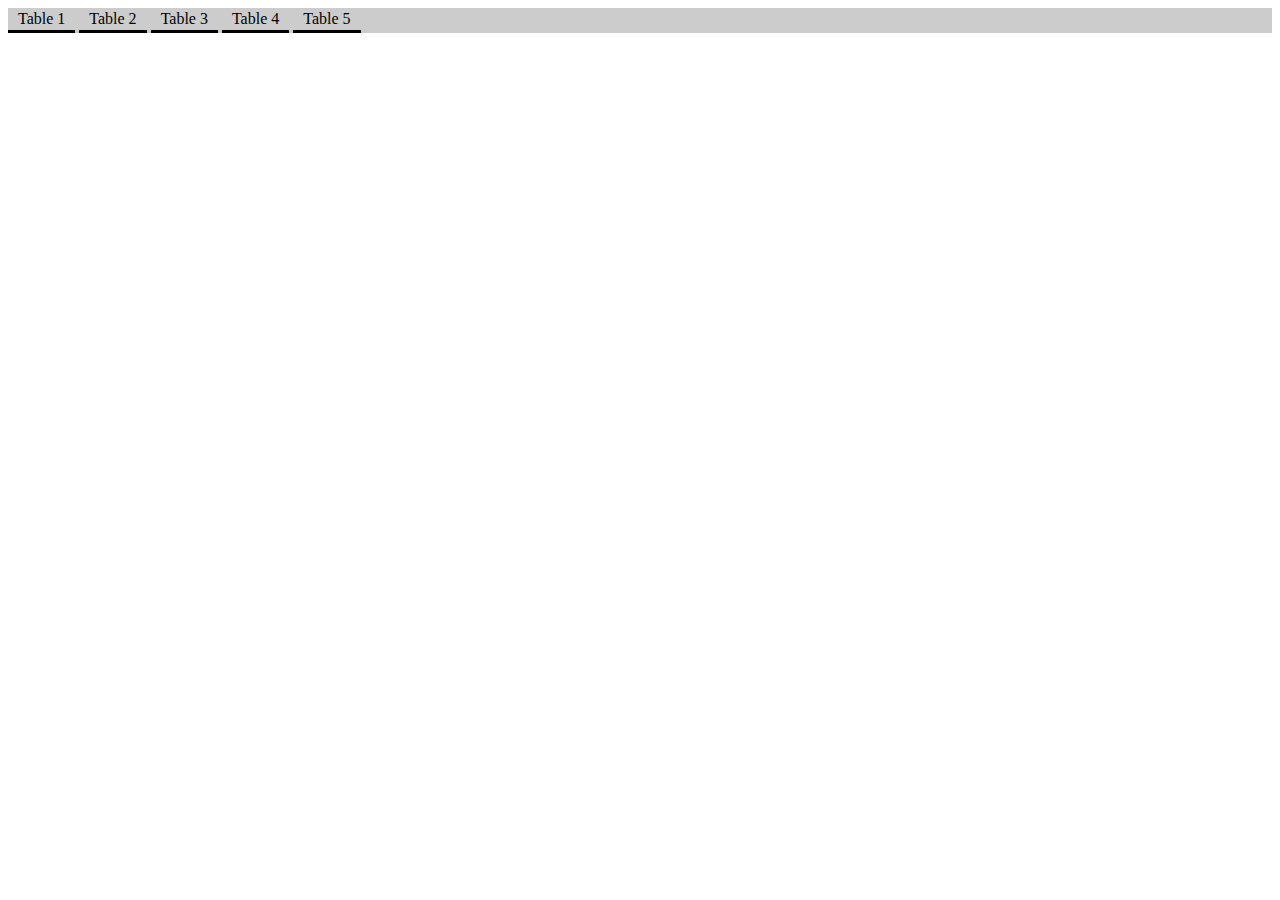
<file: jquery/index.html>
<html>
	<head>
		<link rel="stylesheet" type="text/css" href="./css/style.css">
		<script src="./js/jquery.js"></script>
	</head>
	<body>
		<nav id="menu">
			<ul>
				<li id="tb1">Table 1</li>
				<li id="tb2">Table 2</li>
				<li id="tb3">Table 3</li>
				<li id="tb4">Table 4</li>
				<li id="tb5">Table 5</li>
			</ul>
		</nav>
		<div id="content"></div>
	</body>
	<script>
		$(function(){
			$("#tb1").click(function(){
				
				$.get("./response/response1.json",function( data ){
		
					var table = "<table>";
					$.each(data, function(i, item){
						
						if(i == 0 ){
							
							table += "<thead>";
							$.each(item, function(i2, item2){
							
								table += "<th>"+i2+" - tb 1</th>";
							
							});
							table += "</thead>";
							table += "<tbody>";
						}
						table += "<tr>";
						$.each(item, function(i2, item2){
							
							table += "<td>"+item2+"</td>";
							
						});
						table += "</tr>";
						
						
					});
					table += "</tbody></table>";
					$("#content").html(table);
					
				},"json");
				
			});
			$("#tb2").click(function(){
				
				$.get("./response/response2.json",function( data ){
					
					var table = "<table>";
					$.each(data, function(i, item){
						
						if(i == 0 ){
							
							table += "<thead>";
							$.each(item, function(i2, item2){
							
								table += "<th>"+i2+" - tb 2</th>";
							
							});
							table += "</thead>";
							table += "<tbody>";
						}
						table += "<tr>";
						$.each(item, function(i2, item2){
							
							table += "<td>"+item2+"</td>";
							
						});
						table += "</tr>";
						
						
					});
					table += "</tbody></table>";
					$("#content").html(table);
					
				},"json");
				
			});
			$("#tb3").click(function(){
			
				$.get("./response/response3.json",function( data ){

					
					var table = "<table>";
					$.each(data, function(i, item){
						
						if(i == 0 ){
							
							table += "<thead>";
							$.each(item, function(i2, item2){
							
								table += "<th>"+i2+" - tb 3</th>";
							
							});
							table += "</thead>";
							table += "<tbody>";
						}
						table += "<tr>";
						$.each(item, function(i2, item2){
							
							table += "<td>"+item2+"</td>";
							
						});
						table += "</tr>";
						
						
					});
					table += "</tbody></table>";
					$("#content").html(table);
					
				},"json");
				
			});
			$("#tb4").click(function(){
				
				$.get("./response/response4.json",function( data ){
					
					var table = "<table>";
					$.each(data, function(i, item){
						
						if(i == 0 ){
							
							table += "<thead>";
							$.each(item, function(i2, item2){
							
								table += "<th>"+i2+" - tb 4</th>";
							
							});
							table += "</thead>";
							table += "<tbody>";
						}
						table += "<tr>";
						$.each(item, function(i2, item2){
							
							table += "<td>"+item2+"</td>";
							
						});
						table += "</tr>";
						
						
					});
					table += "</tbody></table>";
					$("#content").html(table);
					
				},"json");
				
			});
			$("#tb5").click(function(){
				
				$.get("./response/response5.json",function( data ){
					
					var table = "<table>";
					$.each(data, function(i, item){
						
						if(i == 0 ){
							
							table += "<thead>";
							$.each(item, function(i2, item2){
							
								table += "<th>"+i2+" - tb 5</th>";
							
							});
							table += "</thead>";
							table += "<tbody>";
						}
						table += "<tr>";
						$.each(item, function(i2, item2){
							
							table += "<td>"+item2+"</td>";
							
						});
						table += "</tr>";
						
						
					});
					table += "</tbody></table>";
					$("#content").html(table);
					
				},"json");
				
			});
		});
	</script>
</html>
</file>
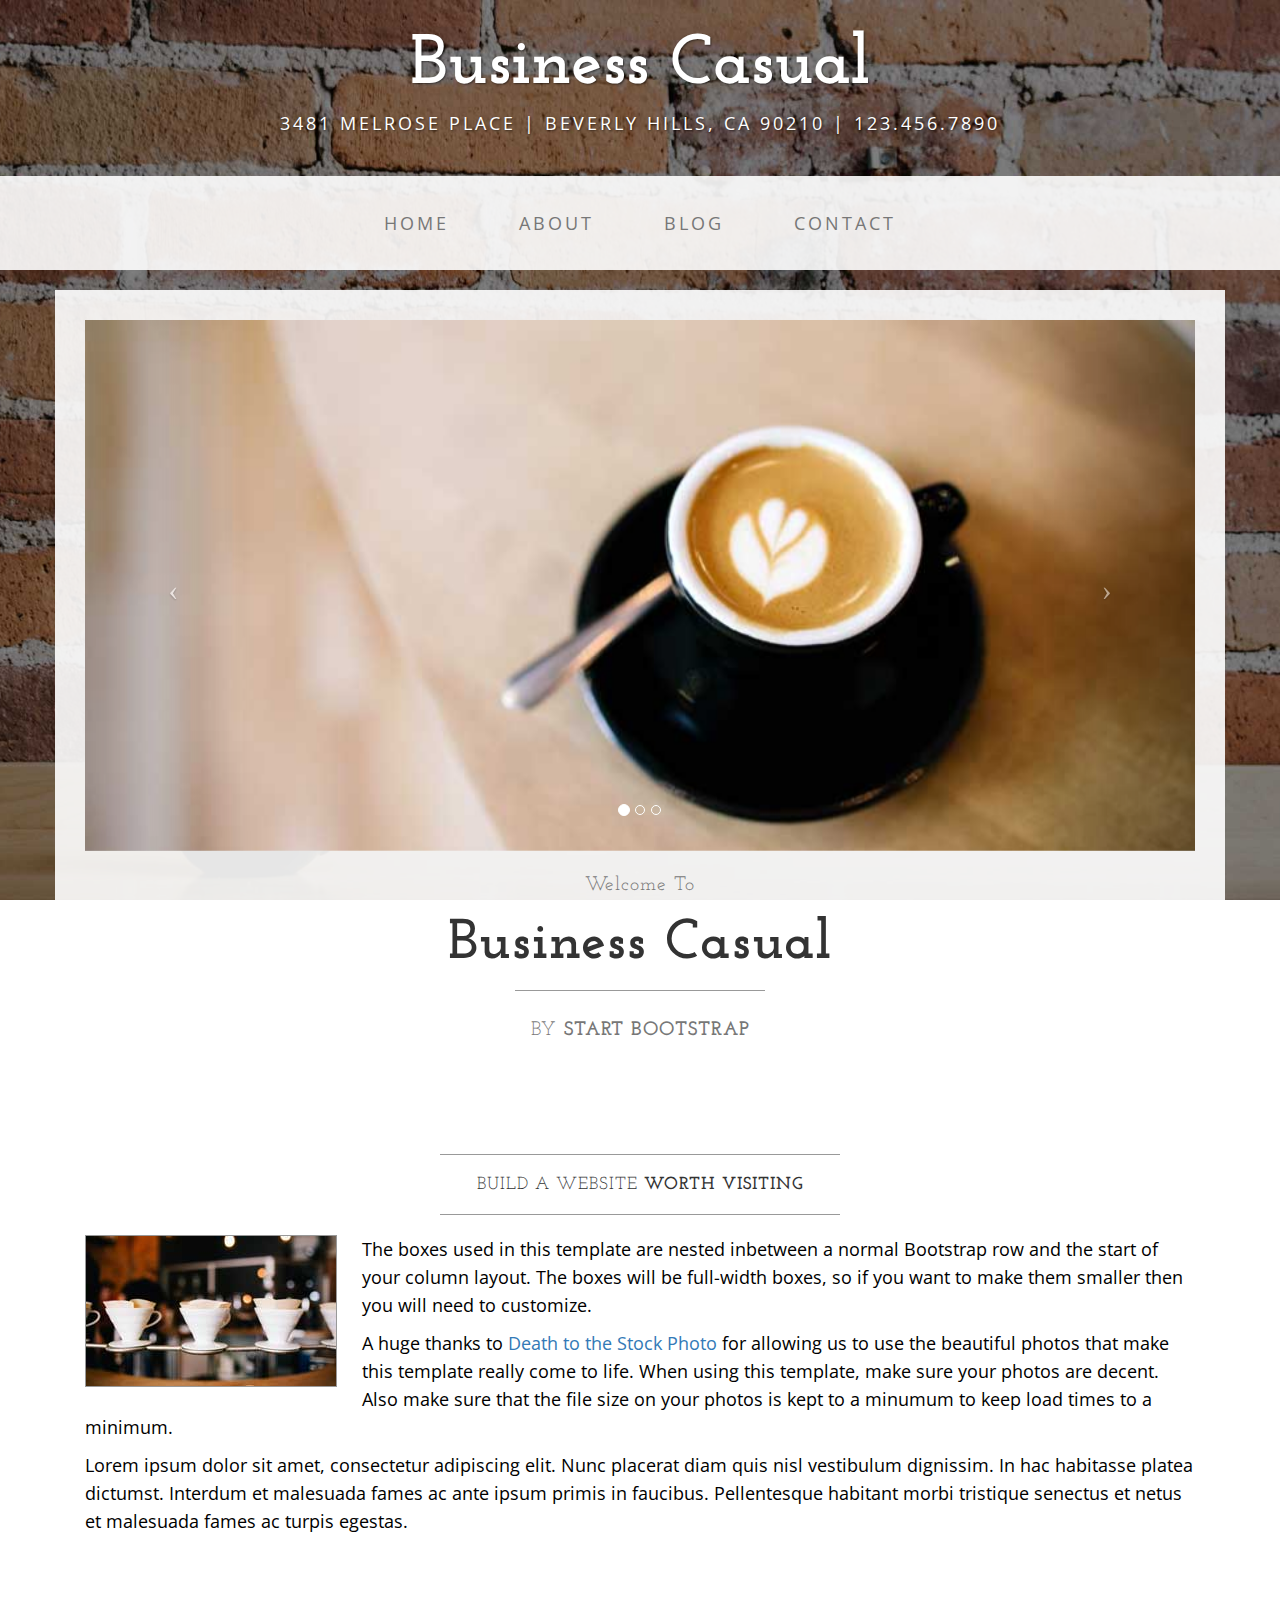
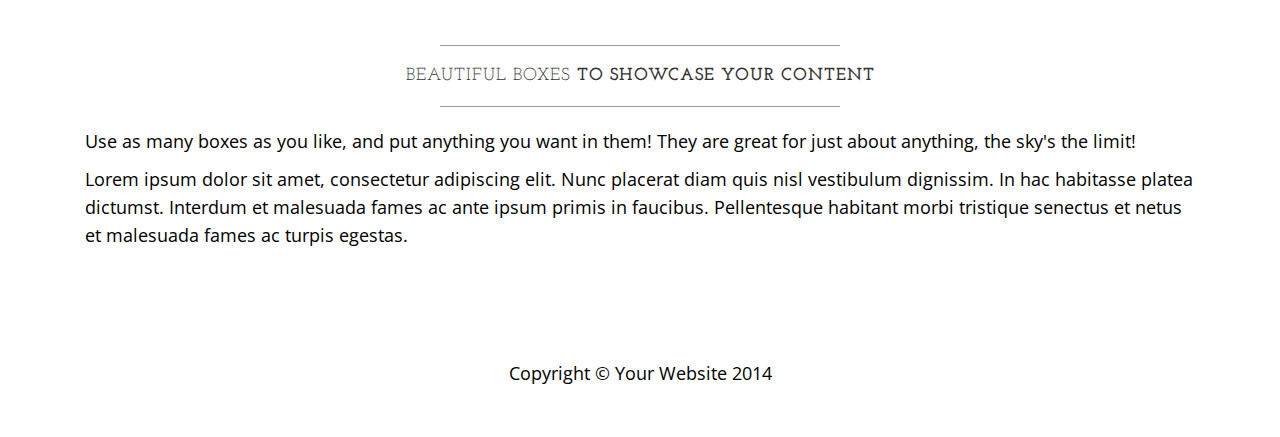
<file: pruebas/PageBootstrap/index.html>
<!DOCTYPE html>
<html lang="en">

<head>

    <meta charset="utf-8">
    <meta http-equiv="X-UA-Compatible" content="IE=edge">
    <meta name="viewport" content="width=device-width, initial-scale=1">
    <meta name="description" content="">
    <meta name="author" content="">

    <title>Business Casual - Start Bootstrap Theme</title>

    <!-- Bootstrap Core CSS -->
    <link href="css/bootstrap.min.css" rel="stylesheet">

    <!-- Custom CSS -->
    <link href="css/business-casual.css" rel="stylesheet">

    <!-- Fonts -->
    <link href="https://fonts.googleapis.com/css?family=Open+Sans:300italic,400italic,600italic,700italic,800italic,400,300,600,700,800" rel="stylesheet" type="text/css">
    <link href="https://fonts.googleapis.com/css?family=Josefin+Slab:100,300,400,600,700,100italic,300italic,400italic,600italic,700italic" rel="stylesheet" type="text/css">

    <!-- HTML5 Shim and Respond.js IE8 support of HTML5 elements and media queries -->
    <!-- WARNING: Respond.js doesn't work if you view the page via file:// -->
    <!--[if lt IE 9]>
        <script src="https://oss.maxcdn.com/libs/html5shiv/3.7.0/html5shiv.js"></script>
        <script src="https://oss.maxcdn.com/libs/respond.js/1.4.2/respond.min.js"></script>
    <![endif]-->

</head>

<body>

    <div class="brand">Business Casual</div>
    <div class="address-bar">3481 Melrose Place | Beverly Hills, CA 90210 | 123.456.7890</div>

    <!-- Navigation -->
    <nav class="navbar navbar-default" role="navigation">
        <div class="container">
            <!-- Brand and toggle get grouped for better mobile display -->
            <div class="navbar-header">
                <button type="button" class="navbar-toggle" data-toggle="collapse" data-target="#bs-example-navbar-collapse-1">
                    <span class="sr-only">Toggle navigation</span>
                    <span class="icon-bar"></span>
                    <span class="icon-bar"></span>
                    <span class="icon-bar"></span>
                </button>
                <!-- navbar-brand is hidden on larger screens, but visible when the menu is collapsed -->
                <a class="navbar-brand" href="index.html">Business Casual</a>
            </div>
            <!-- Collect the nav links, forms, and other content for toggling -->
            <div class="collapse navbar-collapse" id="bs-example-navbar-collapse-1">
                <ul class="nav navbar-nav">
                    <li>
                        <a href="index.html">Home</a>
                    </li>
                    <li>
                        <a href="about.html">About</a>
                    </li>
                    <li>
                        <a href="blog.html">Blog</a>
                    </li>
                    <li>
                        <a href="contact.html">Contact</a>
                    </li>
                </ul>
            </div>
            <!-- /.navbar-collapse -->
        </div>
        <!-- /.container -->
    </nav>

    <div class="container">

        <div class="row">
            <div class="box">
                <div class="col-lg-12 text-center">
                    <div id="carousel-example-generic" class="carousel slide">
                        <!-- Indicators -->
                        <ol class="carousel-indicators hidden-xs">
                            <li data-target="#carousel-example-generic" data-slide-to="0" class="active"></li>
                            <li data-target="#carousel-example-generic" data-slide-to="1"></li>
                            <li data-target="#carousel-example-generic" data-slide-to="2"></li>
                        </ol>

                        <!-- Wrapper for slides -->
                        <div class="carousel-inner">
                            <div class="item active">
                                <img class="img-responsive img-full" src="img/slide-1.jpg" alt="">
                            </div>
                            <div class="item">
                                <img class="img-responsive img-full" src="img/slide-2.jpg" alt="">
                            </div>
                            <div class="item">
                                <img class="img-responsive img-full" src="img/slide-3.jpg" alt="">
                            </div>
                        </div>

                        <!-- Controls -->
                        <a class="left carousel-control" href="#carousel-example-generic" data-slide="prev">
                            <span class="icon-prev"></span>
                        </a>
                        <a class="right carousel-control" href="#carousel-example-generic" data-slide="next">
                            <span class="icon-next"></span>
                        </a>
                    </div>
                    <h2 class="brand-before">
                        <small>Welcome to</small>
                    </h2>
                    <h1 class="brand-name">Business Casual</h1>
                    <hr class="tagline-divider">
                    <h2>
                        <small>By
                            <strong>Start Bootstrap</strong>
                        </small>
                    </h2>
                </div>
            </div>
        </div>

        <div class="row">
            <div class="box">
                <div class="col-lg-12">
                    <hr>
                    <h2 class="intro-text text-center">Build a website
                        <strong>worth visiting</strong>
                    </h2>
                    <hr>
                    <img class="img-responsive img-border img-left" src="img/intro-pic.jpg" alt="">
                    <hr class="visible-xs">
                    <p>The boxes used in this template are nested inbetween a normal Bootstrap row and the start of your column layout. The boxes will be full-width boxes, so if you want to make them smaller then you will need to customize.</p>
                    <p>A huge thanks to <a href="http://join.deathtothestockphoto.com/" target="_blank">Death to the Stock Photo</a> for allowing us to use the beautiful photos that make this template really come to life. When using this template, make sure your photos are decent. Also make sure that the file size on your photos is kept to a minumum to keep load times to a minimum.</p>
                    <p>Lorem ipsum dolor sit amet, consectetur adipiscing elit. Nunc placerat diam quis nisl vestibulum dignissim. In hac habitasse platea dictumst. Interdum et malesuada fames ac ante ipsum primis in faucibus. Pellentesque habitant morbi tristique senectus et netus et malesuada fames ac turpis egestas.</p>
                </div>
            </div>
        </div>

        <div class="row">
            <div class="box">
                <div class="col-lg-12">
                    <hr>
                    <h2 class="intro-text text-center">Beautiful boxes
                        <strong>to showcase your content</strong>
                    </h2>
                    <hr>
                    <p>Use as many boxes as you like, and put anything you want in them! They are great for just about anything, the sky's the limit!</p>
                    <p>Lorem ipsum dolor sit amet, consectetur adipiscing elit. Nunc placerat diam quis nisl vestibulum dignissim. In hac habitasse platea dictumst. Interdum et malesuada fames ac ante ipsum primis in faucibus. Pellentesque habitant morbi tristique senectus et netus et malesuada fames ac turpis egestas.</p>
                </div>
            </div>
        </div>

    </div>
    <!-- /.container -->

    <footer>
        <div class="container">
            <div class="row">
                <div class="col-lg-12 text-center">
                    <p>Copyright &copy; Your Website 2014</p>
                </div>
            </div>
        </div>
    </footer>

    <!-- jQuery -->
    <script src="js/jquery.js"></script>

    <!-- Bootstrap Core JavaScript -->
    <script src="js/bootstrap.min.js"></script>

    <!-- Script to Activate the Carousel -->
    <script>
    $('.carousel').carousel({
        interval: 5000 //changes the speed
    })
    </script>

</body>

</html>
</file>
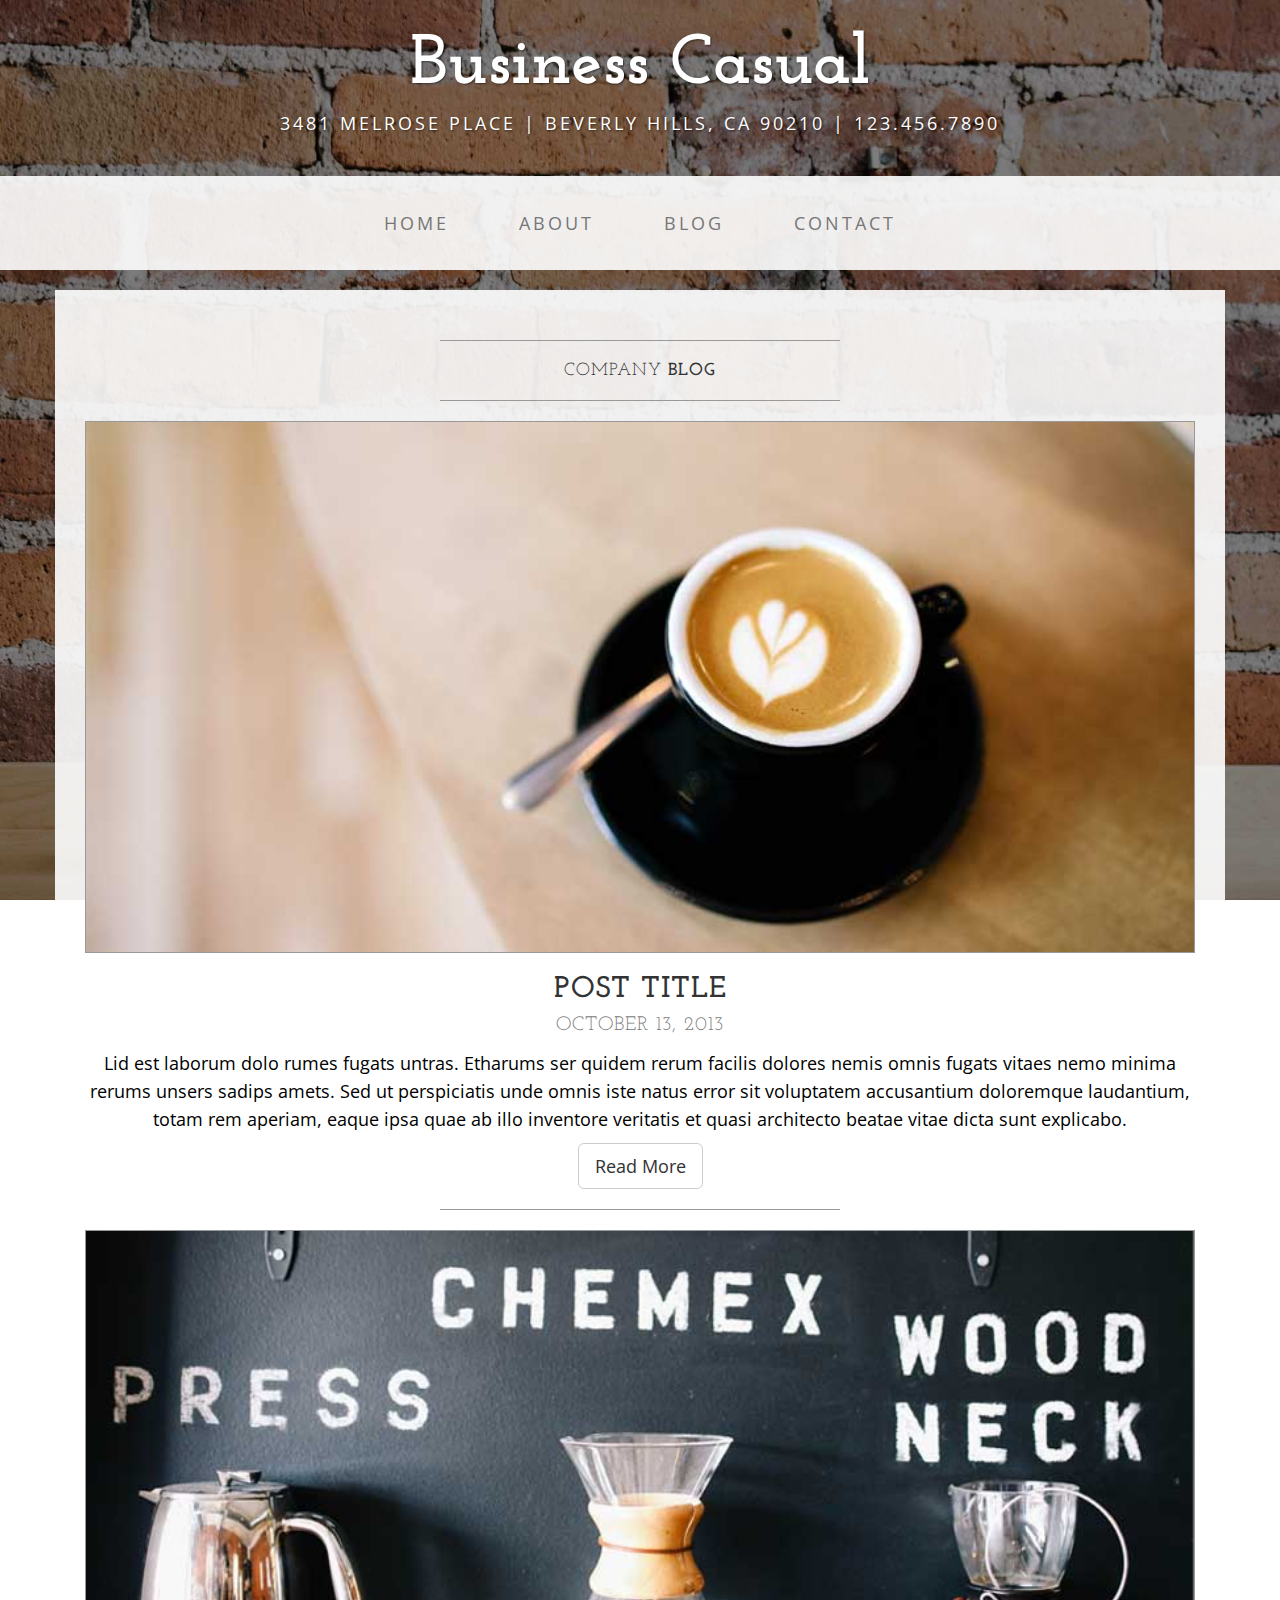
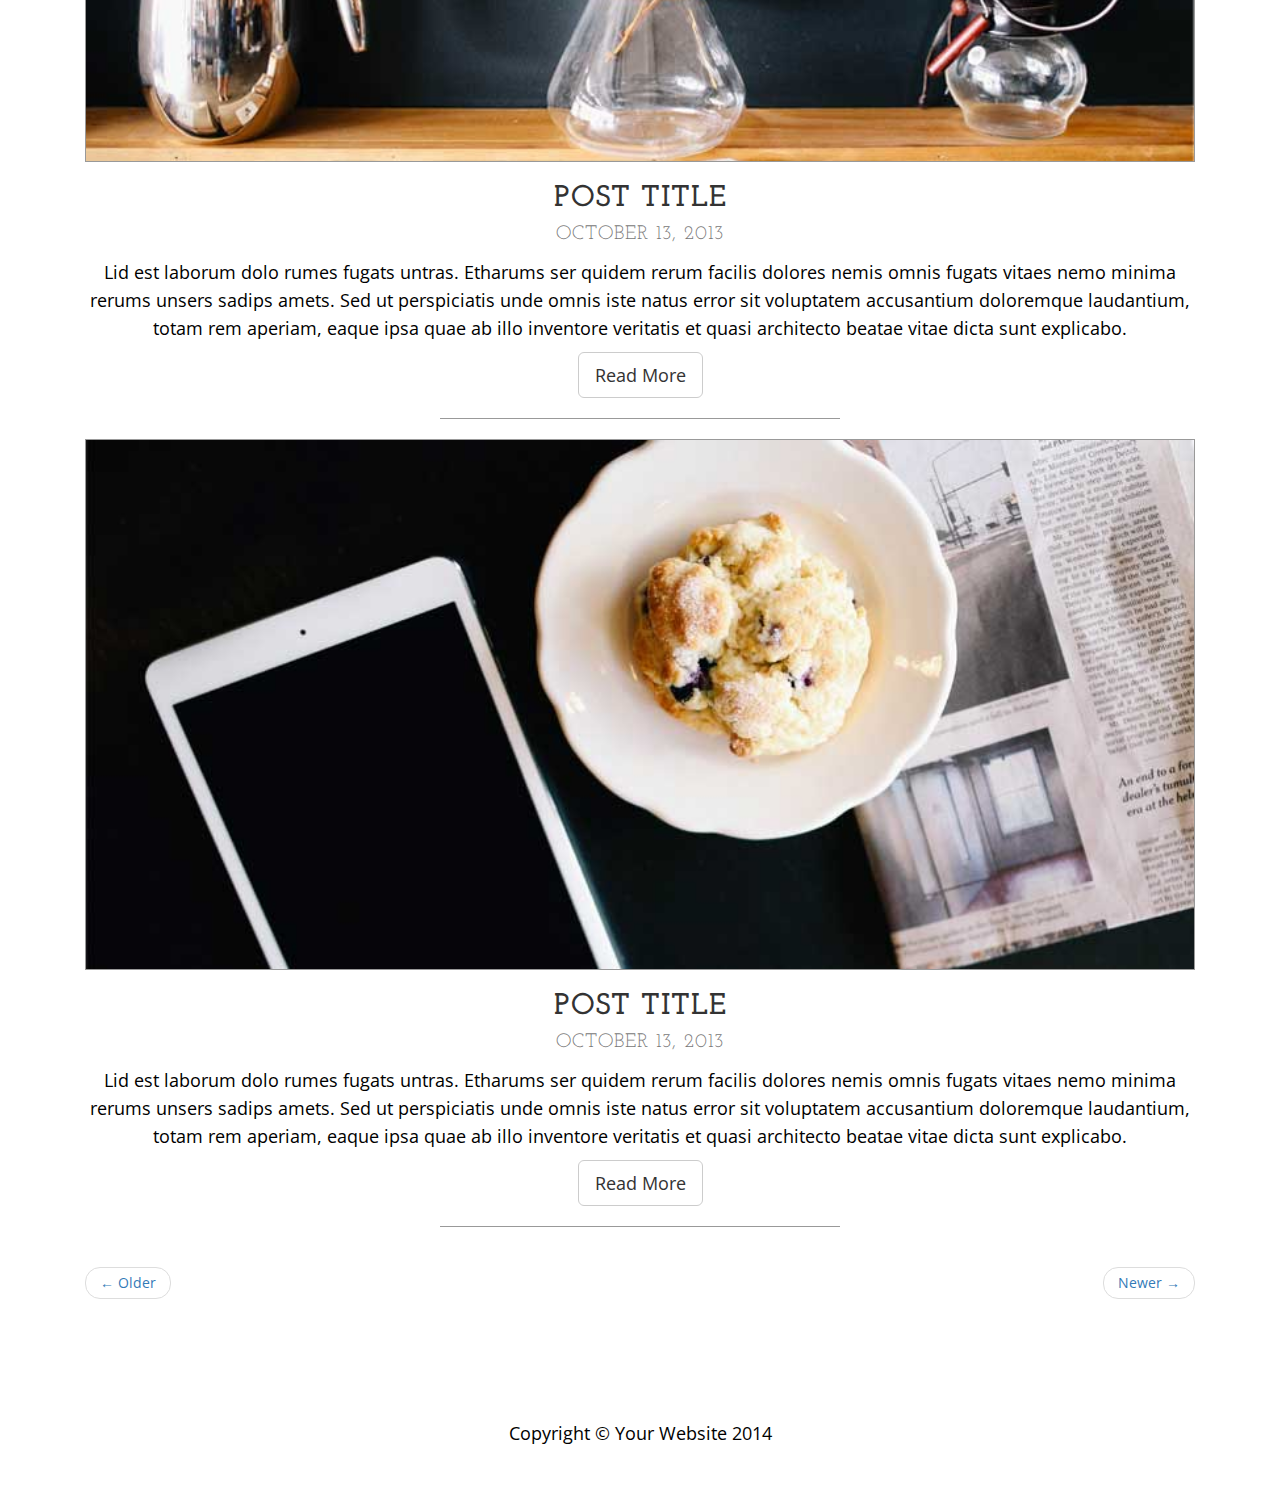
<file: pruebas/PageBootstrap/blog.html>
<!DOCTYPE html>
<html lang="en">

<head>

    <meta charset="utf-8">
    <meta http-equiv="X-UA-Compatible" content="IE=edge">
    <meta name="viewport" content="width=device-width, initial-scale=1">
    <meta name="description" content="">
    <meta name="author" content="">

    <title>Blog - Business Casual - Start Bootstrap Theme</title>

    <!-- Bootstrap Core CSS -->
    <link href="css/bootstrap.min.css" rel="stylesheet">

    <!-- Custom CSS -->
    <link href="css/business-casual.css" rel="stylesheet">

    <!-- Fonts -->
    <link href="https://fonts.googleapis.com/css?family=Open+Sans:300italic,400italic,600italic,700italic,800italic,400,300,600,700,800" rel="stylesheet" type="text/css">
    <link href="https://fonts.googleapis.com/css?family=Josefin+Slab:100,300,400,600,700,100italic,300italic,400italic,600italic,700italic" rel="stylesheet" type="text/css">

    <!-- HTML5 Shim and Respond.js IE8 support of HTML5 elements and media queries -->
    <!-- WARNING: Respond.js doesn't work if you view the page via file:// -->
    <!--[if lt IE 9]>
        <script src="https://oss.maxcdn.com/libs/html5shiv/3.7.0/html5shiv.js"></script>
        <script src="https://oss.maxcdn.com/libs/respond.js/1.4.2/respond.min.js"></script>
    <![endif]-->

</head>

<body>

    <div class="brand">Business Casual</div>
    <div class="address-bar">3481 Melrose Place | Beverly Hills, CA 90210 | 123.456.7890</div>

    <!-- Navigation -->
    <nav class="navbar navbar-default" role="navigation">
        <div class="container">
            <!-- Brand and toggle get grouped for better mobile display -->
            <div class="navbar-header">
                <button type="button" class="navbar-toggle" data-toggle="collapse" data-target="#bs-example-navbar-collapse-1">
                    <span class="sr-only">Toggle navigation</span>
                    <span class="icon-bar"></span>
                    <span class="icon-bar"></span>
                    <span class="icon-bar"></span>
                </button>
                <!-- navbar-brand is hidden on larger screens, but visible when the menu is collapsed -->
                <a class="navbar-brand" href="index.html">Business Casual</a>
            </div>
            <!-- Collect the nav links, forms, and other content for toggling -->
            <div class="collapse navbar-collapse" id="bs-example-navbar-collapse-1">
                <ul class="nav navbar-nav">
                    <li>
                        <a href="index.html">Home</a>
                    </li>
                    <li>
                        <a href="about.html">About</a>
                    </li>
                    <li>
                        <a href="blog.html">Blog</a>
                    </li>
                    <li>
                        <a href="contact.html">Contact</a>
                    </li>
                </ul>
            </div>
            <!-- /.navbar-collapse -->
        </div>
        <!-- /.container -->
    </nav>

    <div class="container">

        <div class="row">
            <div class="box">
                <div class="col-lg-12">
                    <hr>
                    <h2 class="intro-text text-center">Company
                        <strong>blog</strong>
                    </h2>
                    <hr>
                </div>
                <div class="col-lg-12 text-center">
                    <img class="img-responsive img-border img-full" src="img/slide-1.jpg" alt="">
                    <h2>Post Title
                        <br>
                        <small>October 13, 2013</small>
                    </h2>
                    <p>Lid est laborum dolo rumes fugats untras. Etharums ser quidem rerum facilis dolores nemis omnis fugats vitaes nemo minima rerums unsers sadips amets. Sed ut perspiciatis unde omnis iste natus error sit voluptatem accusantium doloremque laudantium, totam rem aperiam, eaque ipsa quae ab illo inventore veritatis et quasi architecto beatae vitae dicta sunt explicabo.</p>
                    <a href="#" class="btn btn-default btn-lg">Read More</a>
                    <hr>
                </div>
                <div class="col-lg-12 text-center">
                    <img class="img-responsive img-border img-full" src="img/slide-2.jpg" alt="">
                    <h2>Post Title
                        <br>
                        <small>October 13, 2013</small>
                    </h2>
                    <p>Lid est laborum dolo rumes fugats untras. Etharums ser quidem rerum facilis dolores nemis omnis fugats vitaes nemo minima rerums unsers sadips amets. Sed ut perspiciatis unde omnis iste natus error sit voluptatem accusantium doloremque laudantium, totam rem aperiam, eaque ipsa quae ab illo inventore veritatis et quasi architecto beatae vitae dicta sunt explicabo.</p>
                    <a href="#" class="btn btn-default btn-lg">Read More</a>
                    <hr>
                </div>
                <div class="col-lg-12 text-center">
                    <img class="img-responsive img-border img-full" src="img/slide-3.jpg" alt="">
                    <h2>Post Title
                        <br>
                        <small>October 13, 2013</small>
                    </h2>
                    <p>Lid est laborum dolo rumes fugats untras. Etharums ser quidem rerum facilis dolores nemis omnis fugats vitaes nemo minima rerums unsers sadips amets. Sed ut perspiciatis unde omnis iste natus error sit voluptatem accusantium doloremque laudantium, totam rem aperiam, eaque ipsa quae ab illo inventore veritatis et quasi architecto beatae vitae dicta sunt explicabo.</p>
                    <a href="#" class="btn btn-default btn-lg">Read More</a>
                    <hr>
                </div>
                <div class="col-lg-12 text-center">
                    <ul class="pager">
                        <li class="previous"><a href="#">&larr; Older</a>
                        </li>
                        <li class="next"><a href="#">Newer &rarr;</a>
                        </li>
                    </ul>
                </div>
            </div>
        </div>

    </div>
    <!-- /.container -->

    <footer>
        <div class="container">
            <div class="row">
                <div class="col-lg-12 text-center">
                    <p>Copyright &copy; Your Website 2014</p>
                </div>
            </div>
        </div>
    </footer>

    <!-- jQuery -->
    <script src="js/jquery.js"></script>

    <!-- Bootstrap Core JavaScript -->
    <script src="js/bootstrap.min.js"></script>

</body>

</html>
</file>
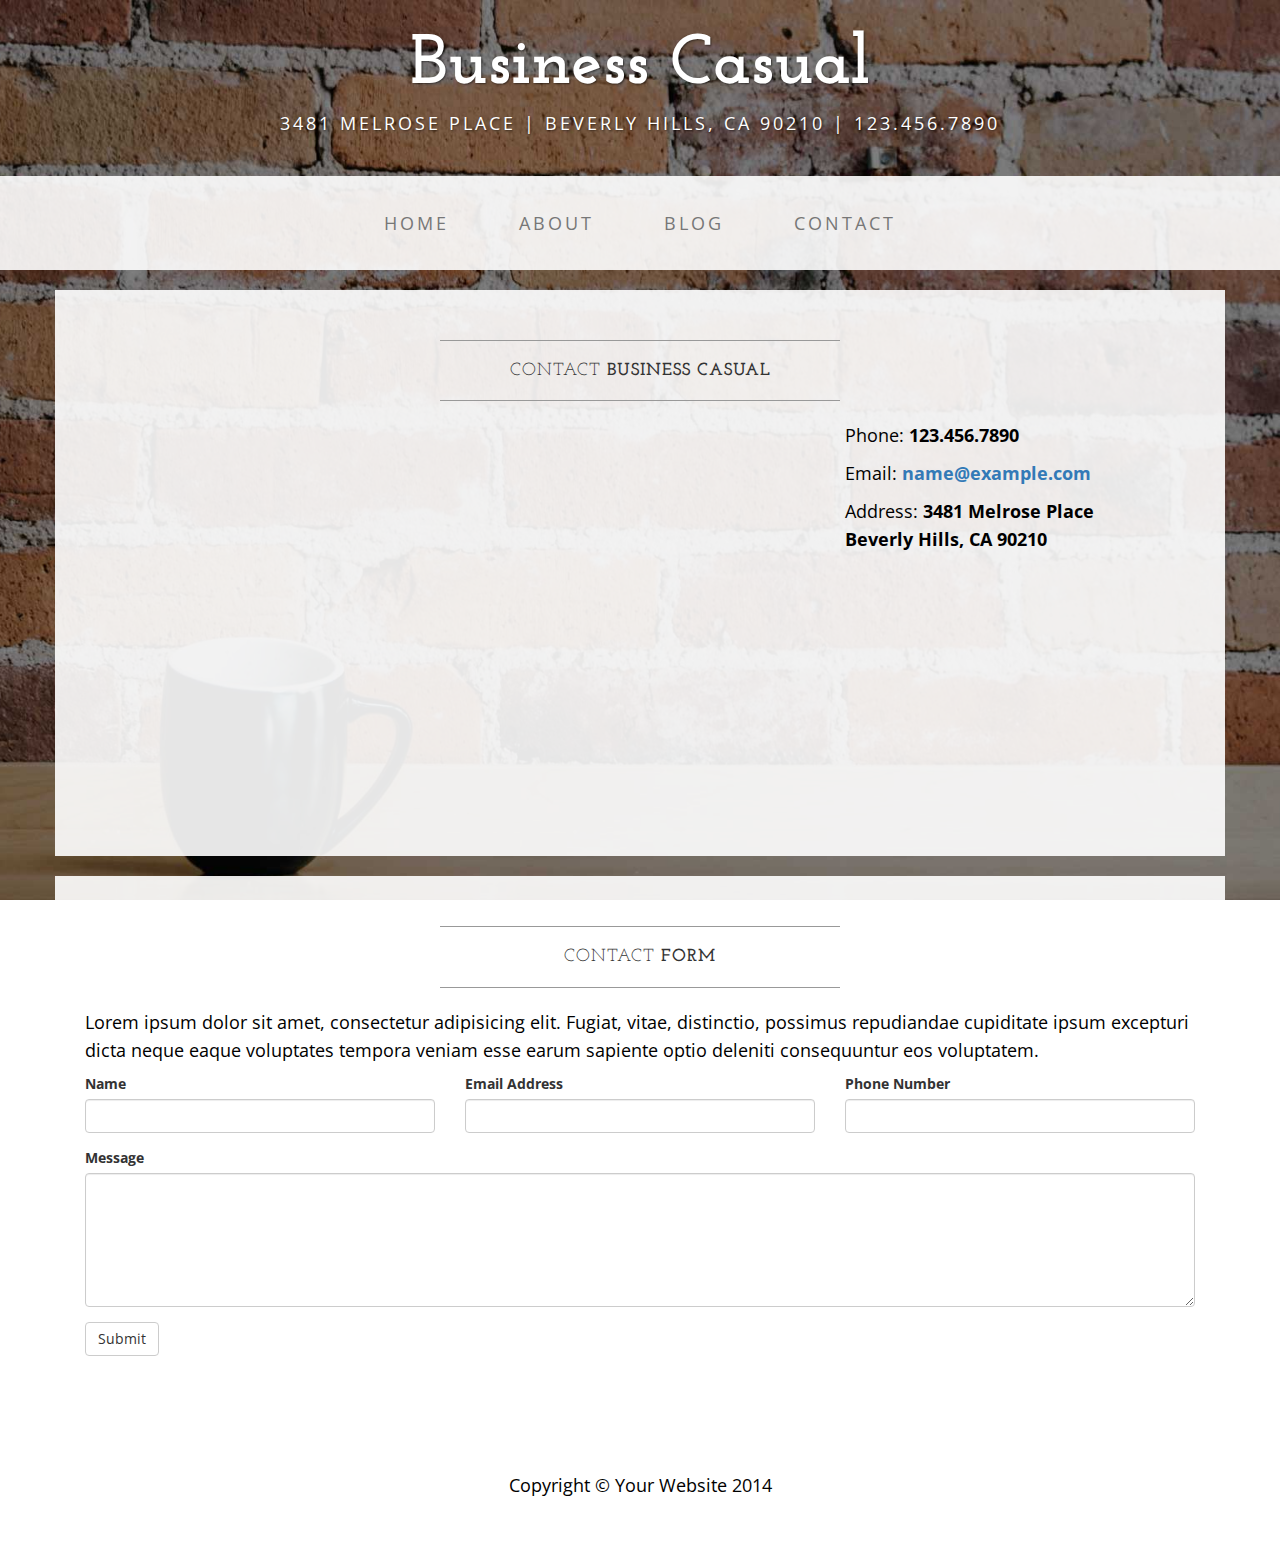
<file: pruebas/PageBootstrap/contact.html>
<!DOCTYPE html>
<html lang="en">

<head>

    <meta charset="utf-8">
    <meta http-equiv="X-UA-Compatible" content="IE=edge">
    <meta name="viewport" content="width=device-width, initial-scale=1">
    <meta name="description" content="">
    <meta name="author" content="">

    <title>Contact - Business Casual - Start Bootstrap Theme</title>

    <!-- Bootstrap Core CSS -->
    <link href="css/bootstrap.min.css" rel="stylesheet">

    <!-- Custom CSS -->
    <link href="css/business-casual.css" rel="stylesheet">

    <!-- Fonts -->
    <link href="https://fonts.googleapis.com/css?family=Open+Sans:300italic,400italic,600italic,700italic,800italic,400,300,600,700,800" rel="stylesheet" type="text/css">
    <link href="https://fonts.googleapis.com/css?family=Josefin+Slab:100,300,400,600,700,100italic,300italic,400italic,600italic,700italic" rel="stylesheet" type="text/css">

    <!-- HTML5 Shim and Respond.js IE8 support of HTML5 elements and media queries -->
    <!-- WARNING: Respond.js doesn't work if you view the page via file:// -->
    <!--[if lt IE 9]>
        <script src="https://oss.maxcdn.com/libs/html5shiv/3.7.0/html5shiv.js"></script>
        <script src="https://oss.maxcdn.com/libs/respond.js/1.4.2/respond.min.js"></script>
    <![endif]-->

</head>

<body>

    <div class="brand">Business Casual</div>
    <div class="address-bar">3481 Melrose Place | Beverly Hills, CA 90210 | 123.456.7890</div>

    <!-- Navigation -->
    <nav class="navbar navbar-default" role="navigation">
        <div class="container">
            <!-- Brand and toggle get grouped for better mobile display -->
            <div class="navbar-header">
                <button type="button" class="navbar-toggle" data-toggle="collapse" data-target="#bs-example-navbar-collapse-1">
                    <span class="sr-only">Toggle navigation</span>
                    <span class="icon-bar"></span>
                    <span class="icon-bar"></span>
                    <span class="icon-bar"></span>
                </button>
                <!-- navbar-brand is hidden on larger screens, but visible when the menu is collapsed -->
                <a class="navbar-brand" href="index.html">Business Casual</a>
            </div>
            <!-- Collect the nav links, forms, and other content for toggling -->
            <div class="collapse navbar-collapse" id="bs-example-navbar-collapse-1">
                <ul class="nav navbar-nav">
                    <li>
                        <a href="index.html">Home</a>
                    </li>
                    <li>
                        <a href="about.html">About</a>
                    </li>
                    <li>
                        <a href="blog.html">Blog</a>
                    </li>
                    <li>
                        <a href="contact.html">Contact</a>
                    </li>
                </ul>
            </div>
            <!-- /.navbar-collapse -->
        </div>
        <!-- /.container -->
    </nav>

    <div class="container">

        <div class="row">
            <div class="box">
                <div class="col-lg-12">
                    <hr>
                    <h2 class="intro-text text-center">Contact
                        <strong>business casual</strong>
                    </h2>
                    <hr>
                </div>
                <div class="col-md-8">
                    <!-- Embedded Google Map using an iframe - to select your location find it on Google maps and paste the link as the iframe src. If you want to use the Google Maps API instead then have at it! -->
                    <iframe width="100%" height="400" frameborder="0" scrolling="no" marginheight="0" marginwidth="0" src="http://maps.google.com/maps?hl=en&amp;ie=UTF8&amp;ll=37.0625,-95.677068&amp;spn=56.506174,79.013672&amp;t=m&amp;z=4&amp;output=embed"></iframe>
                </div>
                <div class="col-md-4">
                    <p>Phone:
                        <strong>123.456.7890</strong>
                    </p>
                    <p>Email:
                        <strong><a href="mailto:name@example.com">name@example.com</a></strong>
                    </p>
                    <p>Address:
                        <strong>3481 Melrose Place
                            <br>Beverly Hills, CA 90210</strong>
                    </p>
                </div>
                <div class="clearfix"></div>
            </div>
        </div>

        <div class="row">
            <div class="box">
                <div class="col-lg-12">
                    <hr>
                    <h2 class="intro-text text-center">Contact
                        <strong>form</strong>
                    </h2>
                    <hr>
                    <p>Lorem ipsum dolor sit amet, consectetur adipisicing elit. Fugiat, vitae, distinctio, possimus repudiandae cupiditate ipsum excepturi dicta neque eaque voluptates tempora veniam esse earum sapiente optio deleniti consequuntur eos voluptatem.</p>
                    <form role="form">
                        <div class="row">
                            <div class="form-group col-lg-4">
                                <label>Name</label>
                                <input type="text" class="form-control">
                            </div>
                            <div class="form-group col-lg-4">
                                <label>Email Address</label>
                                <input type="email" class="form-control">
                            </div>
                            <div class="form-group col-lg-4">
                                <label>Phone Number</label>
                                <input type="tel" class="form-control">
                            </div>
                            <div class="clearfix"></div>
                            <div class="form-group col-lg-12">
                                <label>Message</label>
                                <textarea class="form-control" rows="6"></textarea>
                            </div>
                            <div class="form-group col-lg-12">
                                <input type="hidden" name="save" value="contact">
                                <button type="submit" class="btn btn-default">Submit</button>
                            </div>
                        </div>
                    </form>
                </div>
            </div>
        </div>

    </div>
    <!-- /.container -->

    <footer>
        <div class="container">
            <div class="row">
                <div class="col-lg-12 text-center">
                    <p>Copyright &copy; Your Website 2014</p>
                </div>
            </div>
        </div>
    </footer>

    <!-- jQuery -->
    <script src="js/jquery.js"></script>

    <!-- Bootstrap Core JavaScript -->
    <script src="js/bootstrap.min.js"></script>

</body>

</html>
</file>
<file: jquery/css/style.css>
#menu ul {
    padding:0px;
    margin:0px;
    background-color:#ccc;
    list-style:none;
}

#menu ul li{
	display: inline;
    padding: 2px 10px;
    display: inline-block;
    background-color:#ccc;
    color: #000;
    text-decoration: none;
    border-bottom:3px solid #000;
}

#menu ul li:hover {
    background-color:#FFF;
    border-bottom:3px solid #F00;
}


table {
  font-family: "Times New Roman", Times, serif;
  border: 1px solid #FFFFFF;
  text-align: center;
  border-collapse: collapse;
}
table td, table th {
  border: 1px solid #FFFFFF;
  padding: 3px 2px;
}
table tbody td {
  font-size: 13px;
}
table tr:nth-child(even) {
  background: #D0E4F5;
}
table thead {
  background: #0B6FA4;
  border-bottom: 5px solid #FFFFFF;
}
table thead th {
  font-size: 17px;
  font-weight: bold;
  color: #FFFFFF;
  text-align: center;
  border-left: 2px solid #FFFFFF;
}
table thead th:first-child {
  border-left: none;
}
</file>
<file: pruebas/PageBootstrap/css/business-casual.css>
/*!
 * Start Bootstrap - Business Casual (http://startbootstrap.com/)
 * Copyright 2013-2016 Start Bootstrap
 * Licensed under MIT (https://github.com/BlackrockDigital/startbootstrap/blob/gh-pages/LICENSE)
 */

body {
    font-family: "Open Sans","Helvetica Neue",Helvetica,Arial,sans-serif;
    background: url('../img/bg.jpg') no-repeat center center fixed;
    -webkit-background-size: cover;
    -moz-background-size: cover;
    background-size: cover;
    -o-background-size: cover;
}

h1,
h2,
h3,
h4,
h5,
h6 {
    text-transform: uppercase;
    font-family: "Josefin Slab","Helvetica Neue",Helvetica,Arial,sans-serif;
    font-weight: 700;
    letter-spacing: 1px;
}

p {
    font-size: 1.25em;
    line-height: 1.6;
    color: #000;
}

hr {
    max-width: 400px;
    border-color: #999999;
}

.brand,
.address-bar {
    display: none;
}

.navbar-brand {
    text-transform: uppercase;
    font-weight: 900;
    letter-spacing: 2px;
}

.navbar-nav {
    text-transform: uppercase;
    font-weight: 400;
    letter-spacing: 3px;
}

.img-full {
    min-width: 100%;
}

.brand-before,
.brand-name {
    text-transform: capitalize;
}

.brand-before {
    margin: 15px 0;
}

.brand-name {
    margin: 0;
    font-size: 4em;
}

.tagline-divider {
    margin: 15px auto 3px;
    max-width: 250px;
    border-color: #999999;
}

.box {
    margin-bottom: 20px;
    padding: 30px 15px;
    background: #fff;
    background: rgba(255,255,255,0.9);
}

.intro-text {
    text-transform: uppercase;
    font-size: 1.25em;
    font-weight: 400;
    letter-spacing: 1px;
}

.img-border {
    float: none;
    margin: 0 auto 0;
    border: #999999 solid 1px;
}

.img-left {
    float: none;
    margin: 0 auto 0;
}

footer {
    background: #fff;
    background: rgba(255,255,255,0.9);
}

footer p {
    margin: 0;
    padding: 50px 0;
}

@media screen and (min-width:768px) {
    .brand {
        display: inherit;
        margin: 0;
        padding: 30px 0 10px;
        text-align: center;
        text-shadow: 1px 1px 2px rgba(0,0,0,0.5);
        font-family: "Josefin Slab","Helvetica Neue",Helvetica,Arial,sans-serif;
        font-size: 5em;
        font-weight: 700;
        line-height: normal;
        color: #fff;
    }

    .top-divider {
        margin-top: 0;
    }

    .img-left {
        float: left;
        margin-right: 25px;
    }

    .address-bar {
        display: inherit;
        margin: 0;
        padding: 0 0 40px;
        text-align: center;
        text-shadow: 1px 1px 2px rgba(0,0,0,0.5);
        text-transform: uppercase;
        font-size: 1.25em;
        font-weight: 400;
        letter-spacing: 3px;
        color: #fff;
    }

    .navbar {
        border-radius: 0;
    }

    .navbar-header {
        display: none;
    }

    .navbar {
        min-height: 0;
    }

    .navbar-default {
        border: none;
        background: #fff;
        background: rgba(255,255,255,0.9);
    }

    .nav>li>a {
        padding: 35px;
    }

    .navbar-nav>li>a {
        line-height: normal;
    }

    .navbar-nav {
        display: table;
        float: none;
        margin: 0 auto;
        table-layout: fixed;
        font-size: 1.25em;
    }
}

@media screen and (min-width:1200px) {
    .box:after {
        content: '';
        display: table;
        clear: both;
    }
}
</file>
